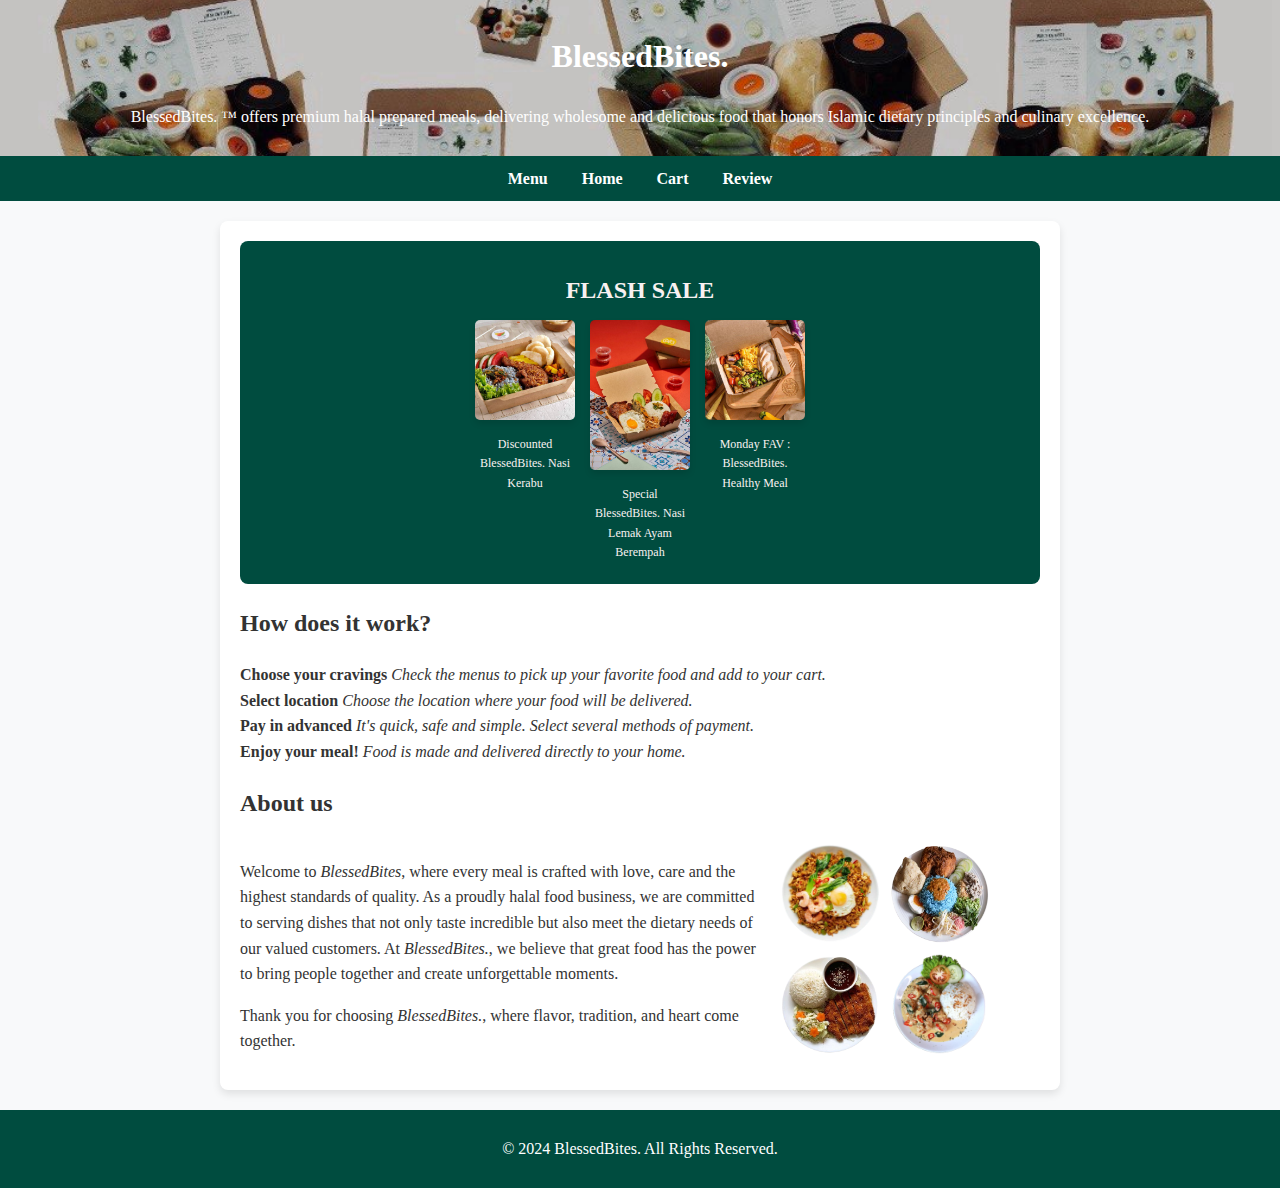
<file: index.html>
<!DOCTYPE html>
<html lang="en">
<head>
    <meta charset="UTF-8">
    <meta name="viewport" content="width=device-width, initial-scale=1.0">
    <title>BlessedBites Home</title>
    <link rel="stylesheet" href="styleProject.css">
</head>
<body>
    <header>
        <h1>BlessedBites. </h1>
        <p>BlessedBites. &trade; offers premium halal prepared meals, delivering wholesome and delicious food that honors Islamic dietary principles and culinary excellence.</p>
    </header>

    <nav>
        <a href="menuProject.html">Menu</a>
        <a href="index.html">Home</a>
        <a href="cartProject.html">Cart</a>
        <a href="review.html">Review</a>
    </nav>

    <main>
        <section class="flash-sale">
            <h2>FLASH SALE</h2>
            <div class="flash-sale-images">
                <div class="flash-sale-item">
                    <img src="FS1.jpg" alt="Flash Sale Item 1">
                    <p>Discounted BlessedBites. Nasi Kerabu</p>
                </div>
                <div class="flash-sale-item">
                    <img src="FS2.jpg" alt="Flash Sale Item 2">
                    <p>Special BlessedBites. Nasi Lemak Ayam Berempah</p>
                </div>
                <div class="flash-sale-item">
                    <img src="FS3.jpg" alt="Flash Sale Item 3">
                    <p>Monday FAV : BlessedBites. Healthy Meal</p>
                </div>
            </div>
        </section>
        
        <section class="how-it-works">
            <h2>How does it work?</h2>

            <div class="step">
            <strong>Choose your cravings</strong>
            <em>Check the menus to pick up your favorite food and add to your cart.</em>
            </div>

            <div class="step">
            <strong>Select location</strong>
            <em>Choose the location where your food will be delivered.</em>
            </div>

            <div class="step">
            <strong>Pay in advanced</strong>
            <em>It's quick, safe and simple. Select several methods of payment.</em>
            </div>

            <div class="step">
                <strong>Enjoy your meal!</strong>
                <em>Food is made and delivered directly to your home.</em>
                </div>
        </section>

        <section id="aboutus">
            <h2>About us</h2>
            <div class="about-us-container">
                <div class="about-description">
                    <p>Welcome to <em>BlessedBites</em>, where every meal is crafted with love, care and the highest standards of quality. As a proudly halal food business, we are committed to serving dishes that not only taste incredible but also meet the dietary needs of our valued customers.
                    At <em>BlessedBites.</em>, we believe that great food has the power to bring people together and create unforgettable moments.</p>
                    <p>Thank you for choosing <em>BlessedBites.</em>, where flavor, tradition, and heart come together.</p>
                </div>
                <div class="food-images">
                    <img src="nasigoreng.png" alt="Nasi Lemak Ayam Berempah">
                    <img src="nasikerabu.png" alt="Nasi Kerabu">
                    <img src="ayamchop.png" alt="Chicken Chop with Rice">
                    <img src="buttermilk.png" alt="Buttermilk Rice">
                </div>
            </div>
        </section>


    </main>

    <footer>
        <p>&copy; 2024 BlessedBites. All Rights Reserved.</p>
    </footer>
</body>
</html>
</file>
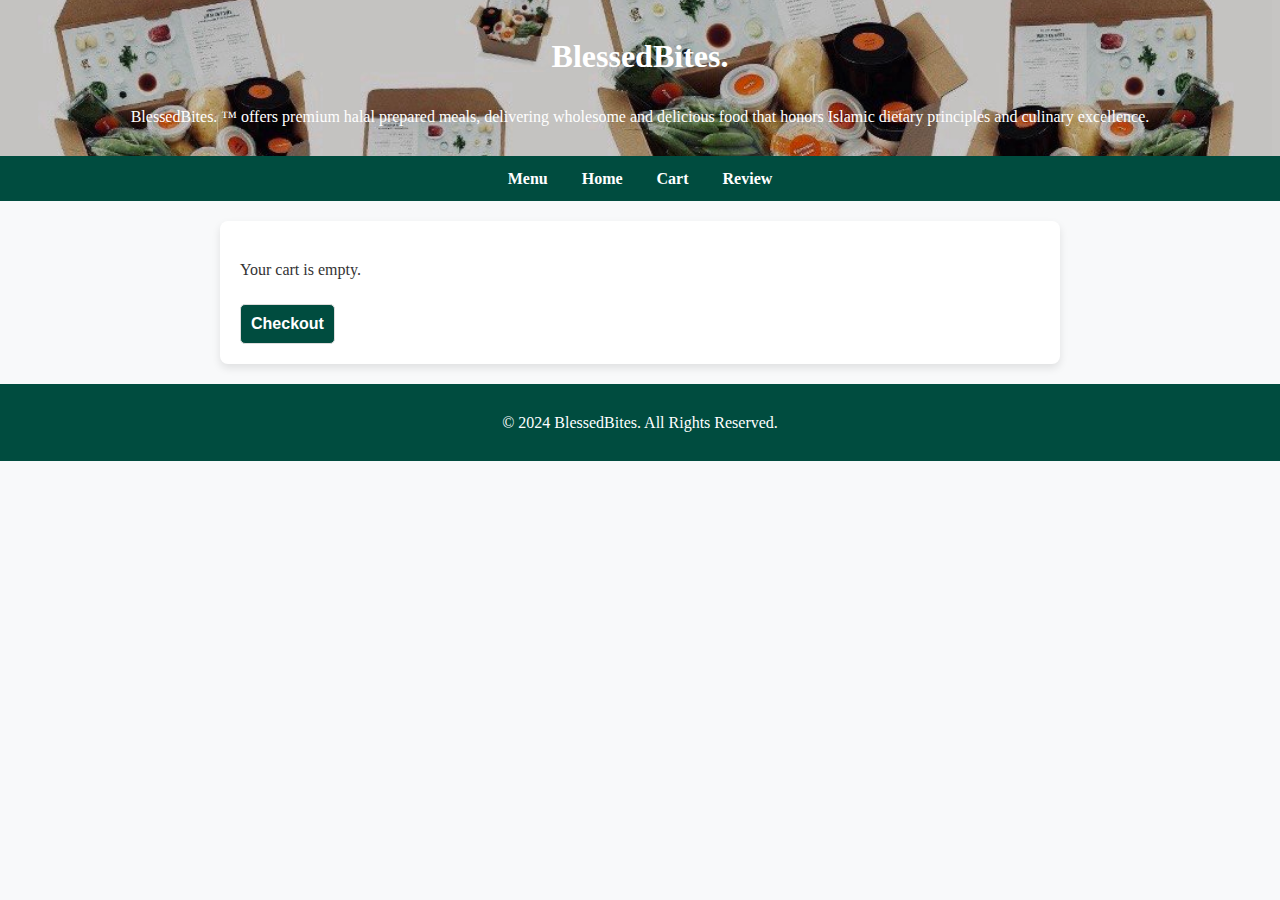
<file: cartProject.html>
<!DOCTYPE html>
<html lang="en">
<head>
    <meta charset="UTF-8">
    <meta name="viewport" content="width=device-width, initial-scale=1.0">
    <title>BlessedBites Cart</title>
    <link rel="stylesheet" href="styleProject.css">
    <style>
        body {
            font-family: 'Times New Roman', Times, serif, sans-serif;
            line-height: 1.6;
            margin: 0;
            padding: 0;
            background-color: #f8f9fa;
            color: #333;
        }    
        header {
            background-image: url('header-bg.jpg'); 
            background-size: cover;
            background-position: center;
            background-repeat: no-repeat;
            color: #fff;
            padding: 10px 20px;
            text-align: center;
        }

        nav {
            background-color: #004c3f;
            padding: 10px;
            text-align: center;
        }
        nav a {
            color: #fff;
            margin: 0 15px;
            text-decoration: none;
            font-weight: bold;
        }
        nav a:hover {
            text-decoration: underline;
        }
        main {
            max-width: 800px;
            margin: 20px auto;
            padding: 20px;
            background-color: #fff;
            border-radius: 8px;
            box-shadow: 0 4px 8px rgba(0, 0, 0, 0.1);
        }

        h1 {
            color: #ffffff;
        }

        .cart-item {
            display: flex;
            justify-content: space-between;
            padding: 10px;
            border-bottom: 1px solid #ddd;
        }

        .cart-item span {
            margin: 0;
        }

        footer {
            background-color: #004c3f;
            color: #fff;
            text-align: center;
            padding: 10px 0;
            position: relative;
            bottom: 0;
            width: 100%;
        }
    </style>
</head>
<body>
    <header>
        <h1>BlessedBites. </h1>
        <p>BlessedBites. &trade; offers premium halal prepared meals, delivering wholesome and delicious food that honors Islamic dietary principles and culinary excellence.</p>
    </header>

    <nav>
        <a href="menuProject.html">Menu</a>
        <a href="index.html">Home</a>
        <a href="cartProject.html">Cart</a>       
        <a href="review.html">Review</a>
    </nav>

    <main>
        <div id="cart-container">
        </div>
        <div class="checkout-container">
            <button onclick="proceedToCheckout()">Checkout</button>
        </div>
        
    </main>

    <footer>
        <p>&copy; 2024 BlessedBites. All Rights Reserved.</p>
    </footer>

    <script src="scriptProject.js"></script>

    <script>
        loadCart();
    </script>
</body>
</html>
</file>
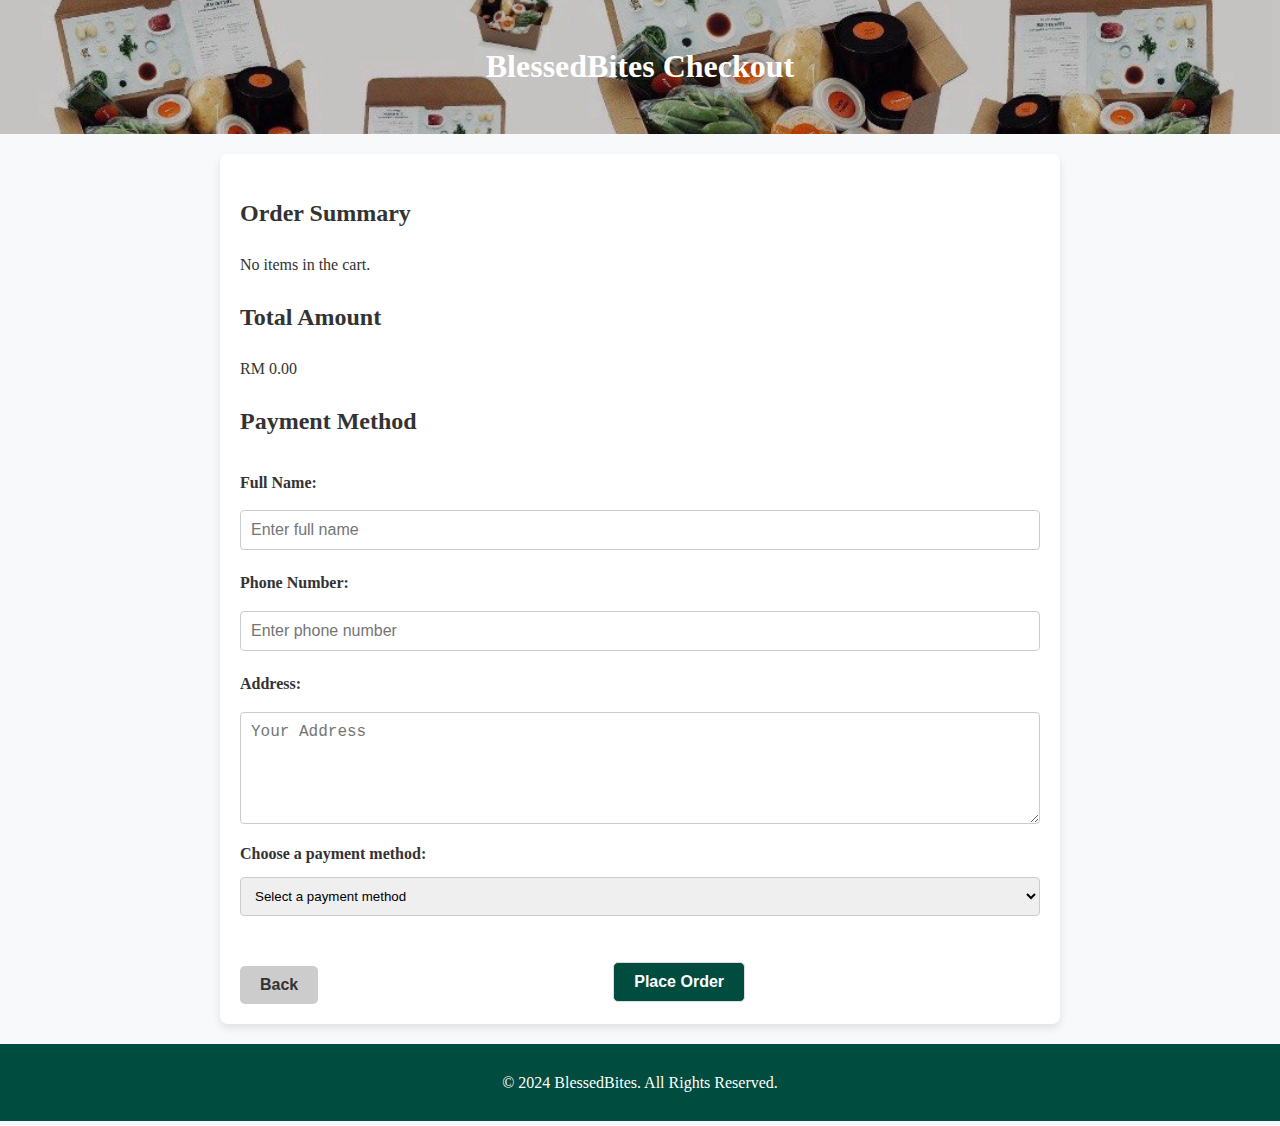
<file: checkoutPage.html>
<!DOCTYPE html>
<html lang="en">
<head>
    <meta charset="UTF-8">
    <meta name="viewport" content="width=device-width, initial-scale=1.0">
    <title>BlessedBites Checkout</title>
    <link rel="stylesheet" href="styleProject.css">
    <style>
        body {
            font-family: 'Times New Roman', Times, serif, sans-serif;
            margin: 0;
            padding: 0;
            background-color: #f8f9fa;
            color: #333;
        }
        header {
            background-color: #004c3f;
            color: #fff;
            padding: 20px;
            text-align: center;
        }
        main {
            max-width: 800px;
            margin: 20px auto;
            padding: 20px;
            background-color: #fff;
            border-radius: 8px;
            box-shadow: 0 4px 8px rgba(0, 0, 0, 0.1);
        }
        
    .order-summary div {
        display: flex;
        align-items: center; 
        margin-bottom: 15px; 
    }

    .order-summary img {
        width: 50px; 
        height: 50px; 
        margin-right: 10px; 
        border-radius: 4px; 
    }
        .form-group {
            margin-bottom: 15px;
        }
        .form-group label {
            display: block;
            margin-bottom: 10px;
        }
        
        .form-group select, .form-group input {
            width: 100%;
            padding: 10px;
            margin-bottom: 10px;
            border: 1px solid #ccc;
            border-radius: 4px;
            box-sizing: border-box;
        }
        #address {
            width: 100%; 
            padding: 10px; 
            border: 1px solid #ccc; 
            border-radius: 4px; 
            resize: vertical; 
            min-height: 80px; 
            box-sizing: border-box; 
        }
        .checkout-button {
            display: block;
            width: fit-content;
            padding: 10px 20px;
            background-color: #004c3f;
            color: #fff;
            text-decoration: none;
            text-align: center;
            font-weight: bold;
            margin: auto;
            border-radius: 5px;
        }
        .checkout-button:hover {
            background-color: #006644;
        }

        footer {
            background-color: #004c3f;
            color: #fff;
            text-align: center;
            padding: 10px 0;
            position: relative;
            bottom: 0;
            width: 100%;
        }

    </style>
</head>
<body>
    <header>
        <h1>BlessedBites Checkout</h1>
    </header>

    <main>
        <h2>Order Summary</h2>
        <div id="order-summary" class="order-summary"></div>

        <h2>Total Amount</h2>
        <p id="total-amount">RM 0.00</p>

        <h2>Payment Method</h2>
        <form id="checkout-form">
            <div class="form-group">
                <label for="name">Full Name:</label>
                <input type="text" id="name" name="name" placeholder="Enter full name" required>

                <label for="phone">Phone Number:</label>
                <input type="tel" id="phone" name="phone" placeholder="Enter phone number" required>

                <label for="address">Address:</label>
                <textarea id="address" name="address" rows="5" placeholder="Your Address" required></textarea>

                <label for="payment-method">Choose a payment method:</label>
                <select id="payment-method" required>
                    <option value="" disabled selected>Select a payment method</option>
                    <option value="credit-card">Credit Card</option>
                    <option value="bank-transfer">Bank Transfer</option>
                    <option value="cash-on-delivery">Cash on Delivery</option>
                </select>
            </div>
            <div style="display: flex; justify-content: space-between; align-items: center; margin-top: 20px;">
                <button type="button" class="back-button" onclick="goBackToCart()">Back</button>
                <button type="submit" class="checkout-button">Place Order</button>
            </div>
        </form>
    </main>

    <script src="scriptProject.js"></script>
    <footer>
        <p>&copy; 2024 BlessedBites. All Rights Reserved.</p>
    </footer>
</body>
</html>
</file>
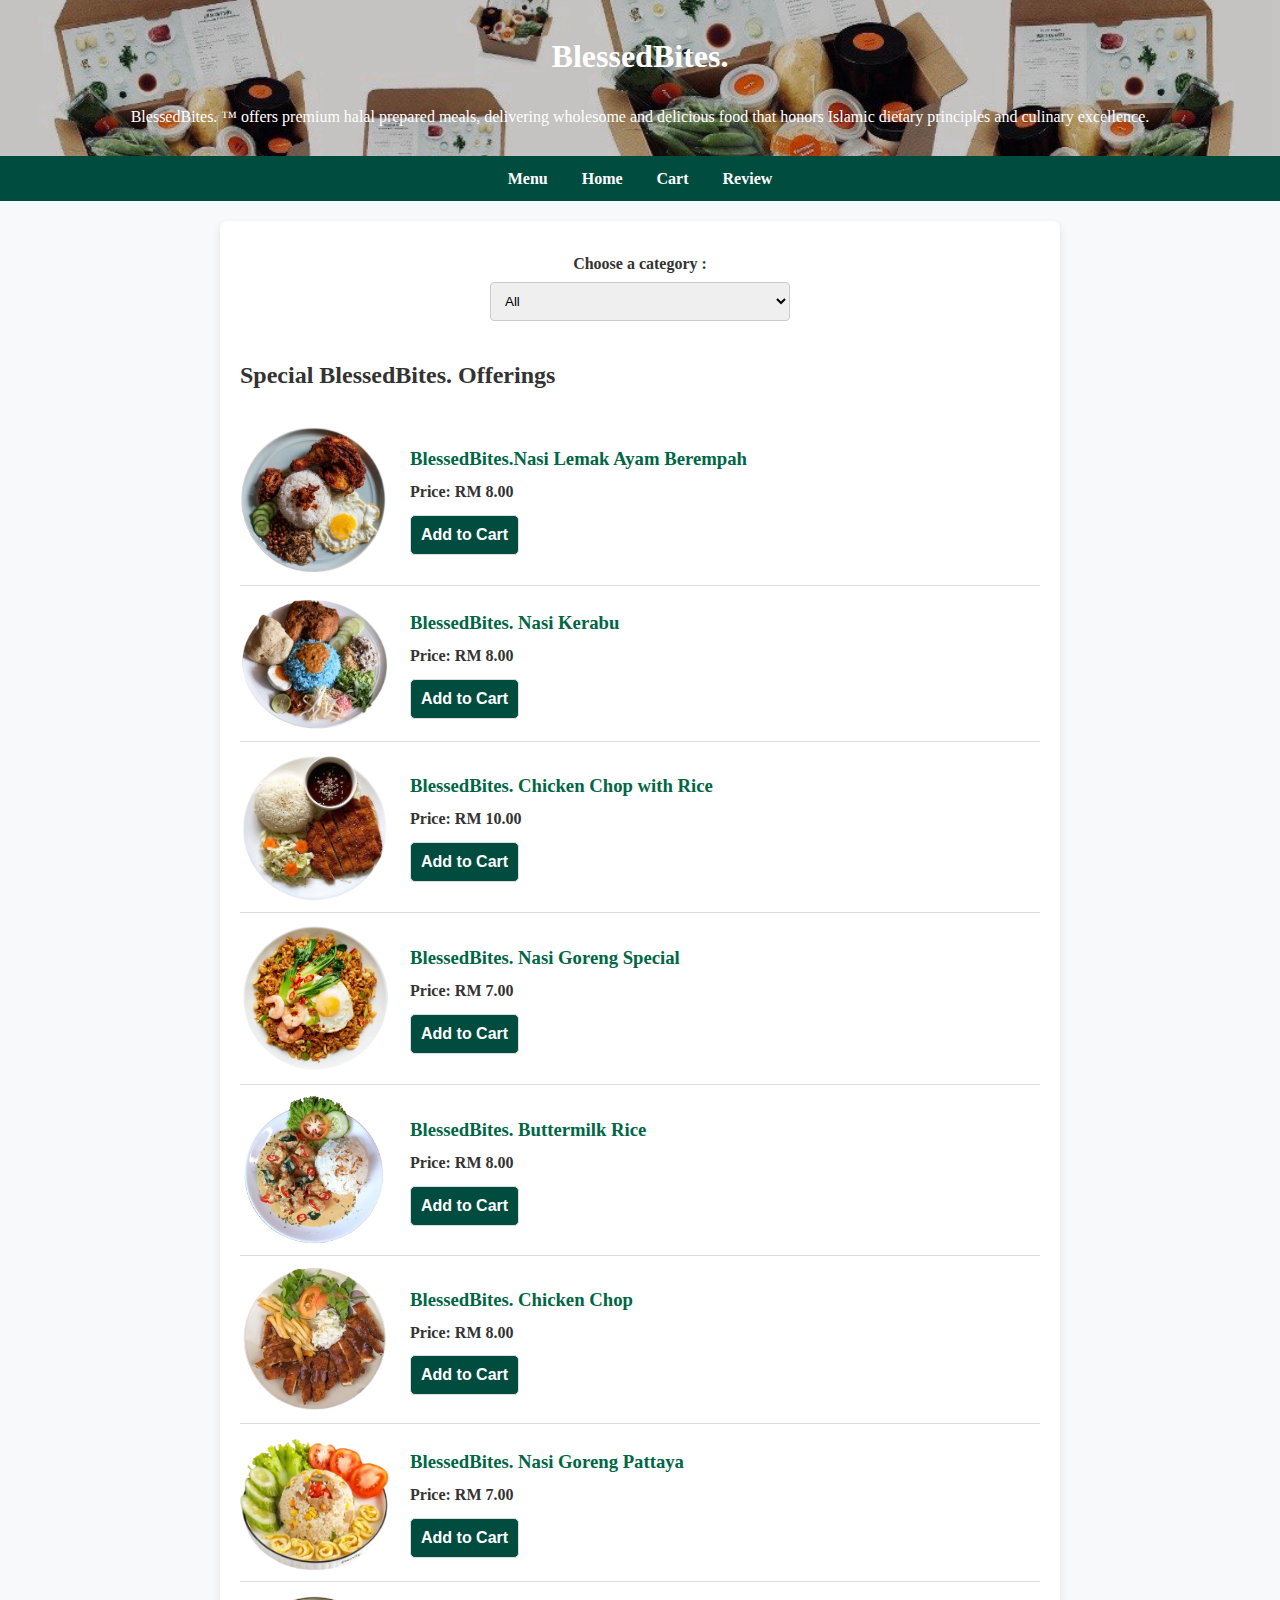
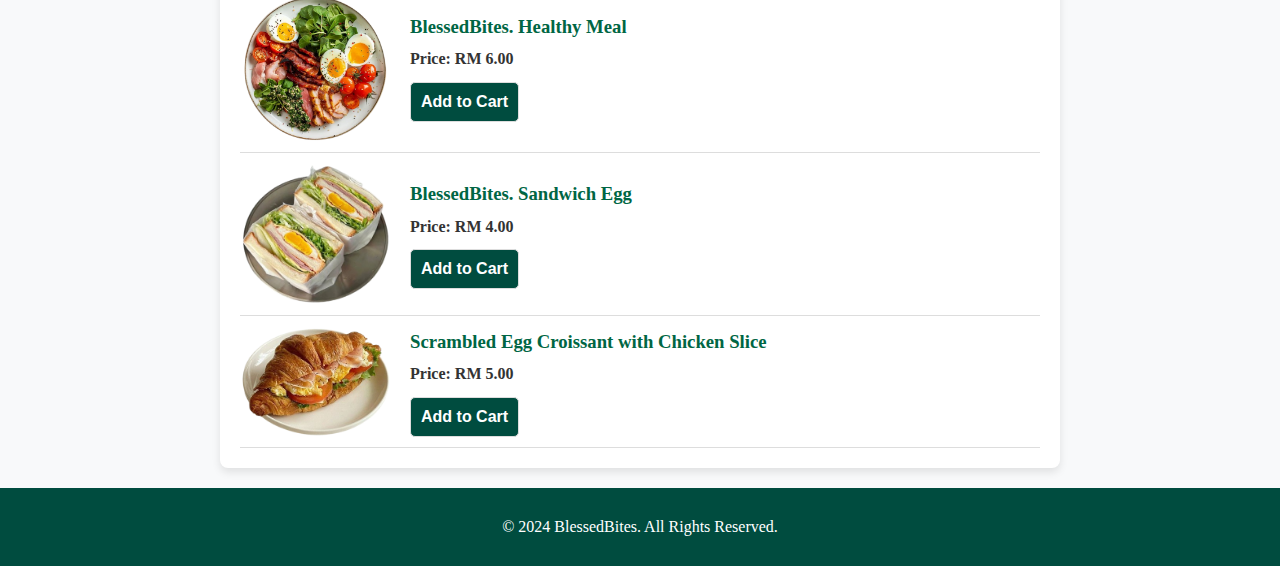
<file: menuProject.html>
<!DOCTYPE html>
<html lang="en">
<head>
    <meta charset="UTF-8">
    <meta name="viewport" content="width=device-width, initial-scale=1.0">
    <title>BlessedBites Menu</title>
    <link rel="stylesheet" href="styleProject.css">
</head>
<body>
    <header>
        <h1>BlessedBites. </h1>
        <p>BlessedBites. &trade; offers premium halal prepared meals, delivering wholesome and delicious food that honors Islamic dietary principles and culinary excellence.</p>
    </header>

    <nav>
        <a href="menuProject.html">Menu</a>
        <a href="index.html">Home</a>
        <a href="cartProject.html">Cart</a>
        <a href="review.html">Review</a>     
    </nav>

    <main>
        <form id="filter-form" style="margin-bottom: 20px; max-width: 300px; margin-left: auto; margin-right: auto;">
            <div class="form-group">
                <label for="filter-category">Choose a category :</label>
                <select id="filter-category" onchange="filterMenu(this.value)" required>
                    <option value="all" selected>All</option>
                    <option value="breakfast">Breakfast</option>
                    <option value="lunch">Lunch</option>
                    <option value="dinner">Dinner</option>
                </select>
            </div>
        </form>
 
        <section id="menu-items">
            <h2>Special BlessedBites. Offerings</h2>
            <div class="menu-item" data-category="lunch">
                <img src="ayamberempah.png" alt="Nasi Lemak Ayam Berempah">
                <div>
                   <h3>BlessedBites.Nasi Lemak Ayam Berempah</h3>
                   <p><strong>Price: RM 8.00</strong></p>
                   <button onclick="addToCart('BlessedBites. Nasi Lemak Ayam Berempah', 8, 'ayamberempah.png')">Add to Cart</button>
                </div>
            </div>
            <div class="menu-item" data-category="lunch">
                <img src="nasikerabu.png" alt="Nasi Kerabu">
                <div>
                   <h3>BlessedBites. Nasi Kerabu</h3>
                   <p><strong>Price: RM 8.00</strong></p>
                   <button onclick="addToCart('BlessedBites. Nasi Kerabu', 8, 'nasikerabu.png')">Add to Cart</button>
                </div>
            </div>
            <div class="menu-item" data-category="lunch dinner">
                <img src="ayamchop.png" alt="Chicken Chop with rice" >
                <div>
                   <h3>BlessedBites. Chicken Chop with Rice</h3>
                   <p><strong>Price: RM 10.00</strong></p>
                   <button onclick="addToCart('BlessedBites. Chicken Chop with rice', 10, 'ayamchop.png')">Add to Cart</button>
                </div>
            </div>
            <div class="menu-item" data-category="dinner">
                <img src="nasigoreng.png" alt="Nasi Goreng">
                <div>
                   <h3>BlessedBites. Nasi Goreng Special</h3>
                   <p><strong>Price: RM 7.00</strong></p>
                   <button onclick="addToCart('BlessedBites. Goreng Special', 7, 'nasigoreng.png')">Add to Cart</button>
                </div>
            </div>
            <div class="menu-item" data-category="lunch">
                <img src="buttermilk.png" alt="Buttermilk Rice">
                <div>
                   <h3>BlessedBites. Buttermilk Rice</h3>
                   <p><strong>Price: RM 8.00</strong></p>
                   <button onclick="addToCart('BlessedBites. Buttermilk Rice', 8, 'buttermilk.png')">Add to Cart</button>
                </div>
            </div>
            <div class="menu-item" data-category="dinner">
                <img src="chickenchop.png" alt="Chicken Chop" >
                <div>
                   <h3>BlessedBites. Chicken Chop</h3>
                   <p><strong>Price: RM 8.00</strong></p>
                   <button onclick="addToCart('BlessedBites. Chicken Chop', 8, 'chickenchop.png')">Add to Cart</button>
                </div>
            </div>
            <div class="menu-item" data-category="dinner">
                <img src="pattaya.png" alt="Pattaya" >
                <div>
                   <h3>BlessedBites. Nasi Goreng Pattaya</h3>
                   <p><strong>Price: RM 7.00</strong></p>
                   <button onclick="addToCart('BlessedBites. Nasi Goreng Pattaya', 7, 'pattaya.png')">Add to Cart</button>
                </div>
            </div>
            <div class="menu-item" data-category="breakfast">
                <img src="salad.png" alt="Healthy" >
                <div>
                   <h3>BlessedBites. Healthy Meal</h3>
                   <p><strong>Price: RM 6.00</strong></p>
                   <button onclick="addToCart('BlessedBites. Healthy Meal', 6, 'salad.png')">Add to Cart</button>
                </div>
            </div>
            <div class="menu-item" data-category="breakfast">
                <img src="bread.png" alt="bread" >
                <div>
                   <h3>BlessedBites. Sandwich Egg</h3>
                   <p><strong>Price: RM 4.00</strong></p>
                   <button onclick="addToCart('BlessedBites. Sandwich Egg', 4, 'bread.png')">Add to Cart</button>
                </div>
            </div>
            <div class="menu-item" data-category="breakfast">
                <img src="croissant.png" alt="croissant" >
                <div>
                   <h3>Scrambled Egg Croissant with Chicken Slice</h3>
                   <p><strong>Price: RM 5.00</strong></p>
                   <button onclick="addToCart('Scrambled Egg Croissant with Chicken Slice', 5, 'croissant.png')">Add to Cart</button>
                </div>
            </div>
        </section>
    </main>

    <footer>
        <p>&copy; 2024 BlessedBites. All Rights Reserved.</p>
    </footer>

    <script src="scriptProject.js"></script>
</body>
</html>
</file>
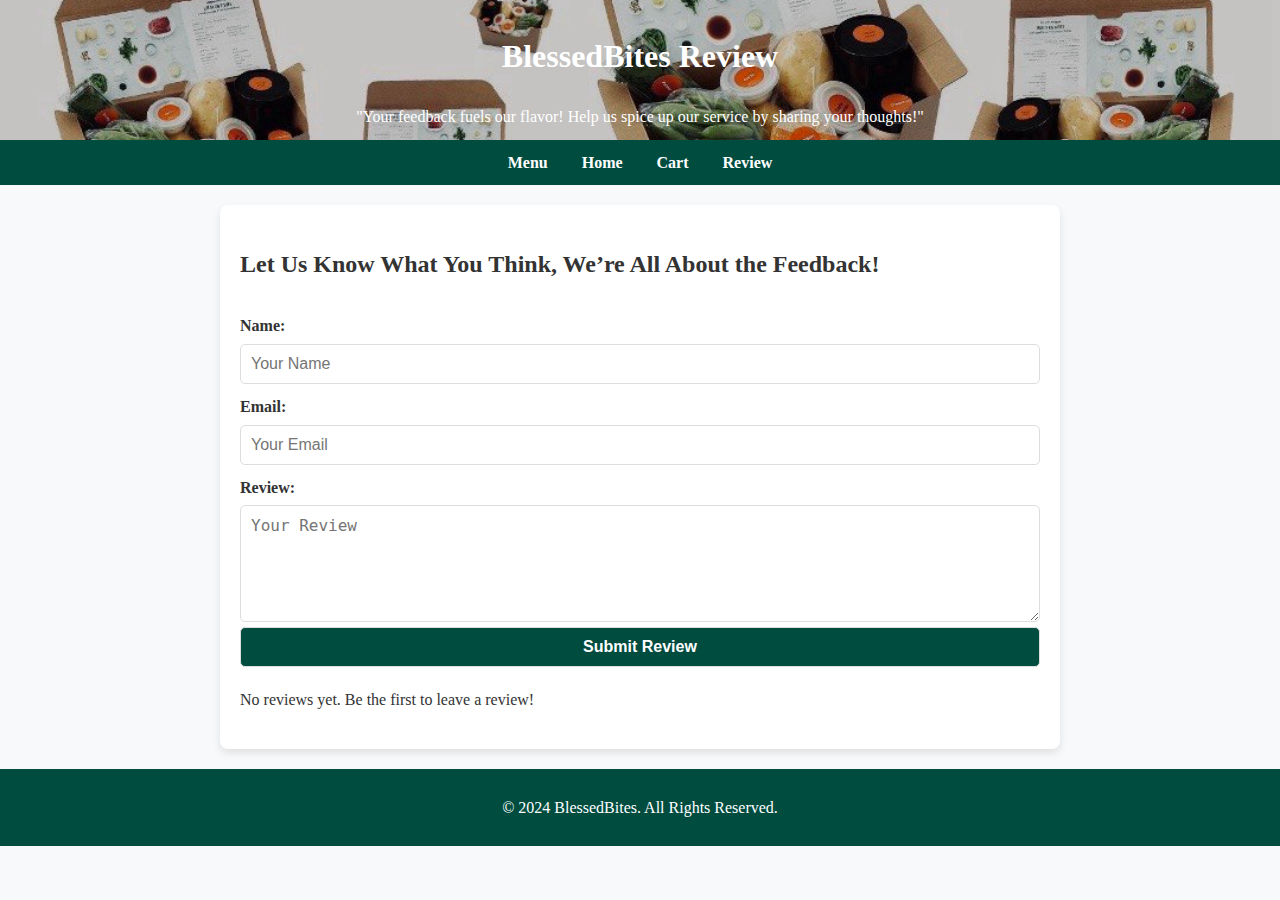
<file: review.html>
<!DOCTYPE html>
<html lang="en">
<head>
    <meta charset="UTF-8">
    <meta name="viewport" content="width=device-width, initial-scale=1.0">
    <title>BlessedBites Review</title>
    <link rel="stylesheet" href="styleProject.css">
    <style>
        body {
            font-family: 'Times New Roman', Times, serif, sans-serif;
            line-height: 1.6;
            margin: 0;
            padding: 0;
            background-color: #f8f9fa;
            color: #333;
        }
        header {
            background-image: url('header-bg.jpg'); 
            background-size: cover;
            background-position: center;
            background-repeat: no-repeat;
            color: #fff;
            padding: 10px 20px;
            text-align: center;
        }
        nav {
            background-color: #004c3f;
            padding: 10px;
            text-align: center;
        }
        nav a {
            color: #fff;
            margin: 0 15px;
            text-decoration: none;
            font-weight: bold;
        }
        nav a:hover {
            text-decoration: underline;
        }
        main {
            max-width: 800px;
            margin: 20px auto;
            padding: 20px;
            background-color: #fff;
            border-radius: 8px;
            box-shadow: 0 4px 8px rgba(0, 0, 0, 0.1);
        }
        form {
            display: flex;
            flex-direction: column;
        }
        label {
            margin-top: 10px;
            font-weight: bold;
        }
        input, textarea, button {
            margin-top: 5px;
            padding: 10px;
            border: 1px solid #ddd;
            border-radius: 5px;
            font-size: 16px;
        }
        textarea {
            resize: vertical;
        }
        button {
            background-color: #004c3f;
            color: #fff;
            font-weight: bold;
            cursor: pointer;
        }
        button:hover {
            background-color: #006644;
        }
        footer {
            background-color: #004c3f;
            color: #fff;
            text-align: center;
            padding: 10px 0;
            position: relative;
            bottom: 0;
            width: 100%;
        }
    </style>
</head>
<body>
    <header>
        <h1>BlessedBites Review</h1>
        <p1>"Your feedback fuels our flavor! Help us spice up our service by sharing your thoughts!"</p1>
    </header>

    <nav>
        <a href="menuProject.html">Menu</a>
        <a href="index.html">Home</a>
        <a href="cartProject.html">Cart</a>
        <a href="review.html">Review</a>
    </nav>

    <main>
        <h2>Let Us Know What You Think, We’re All About the Feedback!</h2>
        <form id="review-form">
            <label for="name">Name:</label>
            <input type="text" id="name" name="name" placeholder="Your Name" required>

            <label for="email">Email:</label>
            <input type="email" id="email" name="email" placeholder="Your Email" required>

            <label for="message">Review:</label>
            <textarea id="message" name="message" rows="5" placeholder="Your Review" required></textarea>

            <button type="submit">Submit Review</button>
        </form>

        <div class="reviews" id="reviews-container">
            <!-- Reviews will appear here -->
        </div>
    </main>

    <footer>
        <p>&copy; 2024 BlessedBites. All Rights Reserved.</p>
    </footer>

    <script>
 
        function loadReviews() {
            const reviews = JSON.parse(localStorage.getItem('reviews')) || [];
            const reviewsContainer = document.getElementById('reviews-container');

            reviewsContainer.innerHTML = ''; 

            if (reviews.length > 0) {
                reviews.forEach((review) => {
                    const reviewItem = document.createElement('div');
                    reviewItem.classList.add('review-item');
                    reviewItem.innerHTML = `
                        <h3>${review.name}</h3>
                        <p><strong>Email:</strong> ${review.email}</p>
                        <p><strong>Review:</strong> ${review.message}</p>
                    `;
                    reviewsContainer.appendChild(reviewItem);
                });
            } else {
                reviewsContainer.innerHTML = '<p>No reviews yet. Be the first to leave a review!</p>';
            }
        }

   
        document.getElementById('review-form').addEventListener('submit', function(e) {
            e.preventDefault();

            const name = document.getElementById('name').value;
            const email = document.getElementById('email').value;
            const message = document.getElementById('message').value;

 
            const reviews = JSON.parse(localStorage.getItem('reviews')) || [];
            reviews.push({ name, email, message });
            localStorage.setItem('reviews', JSON.stringify(reviews));

   
            alert(`Thank you, ${name}, for your review! We'll get back to you at ${email}.`);
            document.getElementById('review-form').reset();


            loadReviews();
        });

        loadReviews();
    </script>
</body>
</html>
</file>
<file: styleProject.css>
body {
    font-family: 'Times New Roman', Times, serif, sans-serif;
    line-height: 1.6;
    margin: 0;
    padding: 0;
    background-color: #f8f9fa;
    color: #333;
   
}
header {
    background-image: url('header-bg.jpg'); 
    background-size: cover;
    background-position: center;
    background-repeat: no-repeat;
    color: #fff;
    padding: 10px 20px;
    text-align: center;
}

nav {
    background-color: #004c3f;
    padding: 10px;
    text-align: center;
}
nav a {
    color: #fff;
    margin: 0 15px;
    text-decoration: none;
    font-weight: bold;
}
nav a:hover {
    text-decoration: underline;
}
main {
    max-width: 800px;
    margin: 20px auto;
    padding: 20px;
    background-color: #fff;
    border-radius: 8px;
    box-shadow: 0 4px 8px rgba(0, 0, 0, 0.1);
    flex: 1; /* Allow the main content to take up the remaining space */
}

h1 {
    color: #ffffff;
}

.cart-item {
    display: flex;
    justify-content: space-between;
    padding: 10px;
    border-bottom: 1px solid #ddd;
}

.cart-item span {
    margin: 0;
}

footer {
    background-color: #004c3f;
    color: #fff;
    text-align: center;
    padding: 10px 0;
    position: relative;
    bottom: 0;
    width: 100%;
}

.flash-sale {
    text-align: center;
    padding: 10px;
    background-color: #004c3f;
    border-radius: 8px;
    margin-bottom: 20px;
}

.flash-sale h2 {
    color: #f8f1f1; 
    font-size: 24px;
    margin-bottom: 10px;
}

.flash-sale-images {
    display: flex;
    justify-content: center;
    gap: 15px;
}

.flash-sale-item {
    text-align: center;
    width: 100px;
}

.flash-sale-item img {
    width: 100%; 
    height: auto;
    border-radius: 5px;
    box-shadow: 0 4px 6px rgba(0, 0, 0, 0.1);
}

.flash-sale-item p {
    margin-top: 8px;
    font-size: 12px;
    color: #f8f1f1; 
}

.back-button {
    padding: 10px 20px;
    background-color: #ccc;
    color: #333;
    text-decoration: none;
    font-weight: bold;
    border: none;
    border-radius: 5px;
    cursor: pointer;
}

.back-button:hover {
    background-color: #bbb;
}

#filter-form .form-group {
    margin-bottom: 15px;
    text-align: center;
}

#filter-form label {
    font-weight: bold;
    display: block;
    margin-bottom: 5px;
}

#filter-category {
    width: 100%;
    max-width: 300px;
    padding: 10px;
    border: 1px solid #ccc;
    border-radius: 4px;
}
.about-us-container {
    display: flex;
    gap: 20px;
    align-items: flex-start;
}
.about-description {
    flex: 2;
}
.food-images {
    display: flex;
    flex-wrap: wrap;
    gap: 10px;
    flex: 1;
}
.food-images img {
    width: 100px;
    height: auto;
    border-radius: 8px;
}

.menu-item {
    display: flex;
    align-items: center;
    border-bottom: 1px solid #ddd;
    padding: 10px 0;
}
.menu-item img {
    max-width: 150px;
    margin-right: 20px;
    border-radius: 8px;
}
.menu-item h3 {
    margin: 0;
    color: #006644;
}
.menu-item p {
    margin: 5px 0;
}

.reviews {
    margin-top: 20px;
}
.review-item {
    padding: 10px;
    border-bottom: 1px solid #ddd;
}
.review-item h3 {
    margin: 0;
    color: #004c3f;
}
.review-item p {
    margin: 5px 0;
}
form {
    display: flex;
    flex-direction: column;
}
label {
    margin-top: 10px;
    font-weight: bold;
}
input, textarea, button {
    margin-top: 5px;
    padding: 10px;
    border: 1px solid #ddd;
    border-radius: 5px;
    font-size: 16px;
}
textarea {
    resize: vertical;
}
button {
    background-color: #004c3f;
    color: #fff;
    font-weight: bold;
    cursor: pointer;
}
button:hover {
    background-color: #006644;
}
</file>
